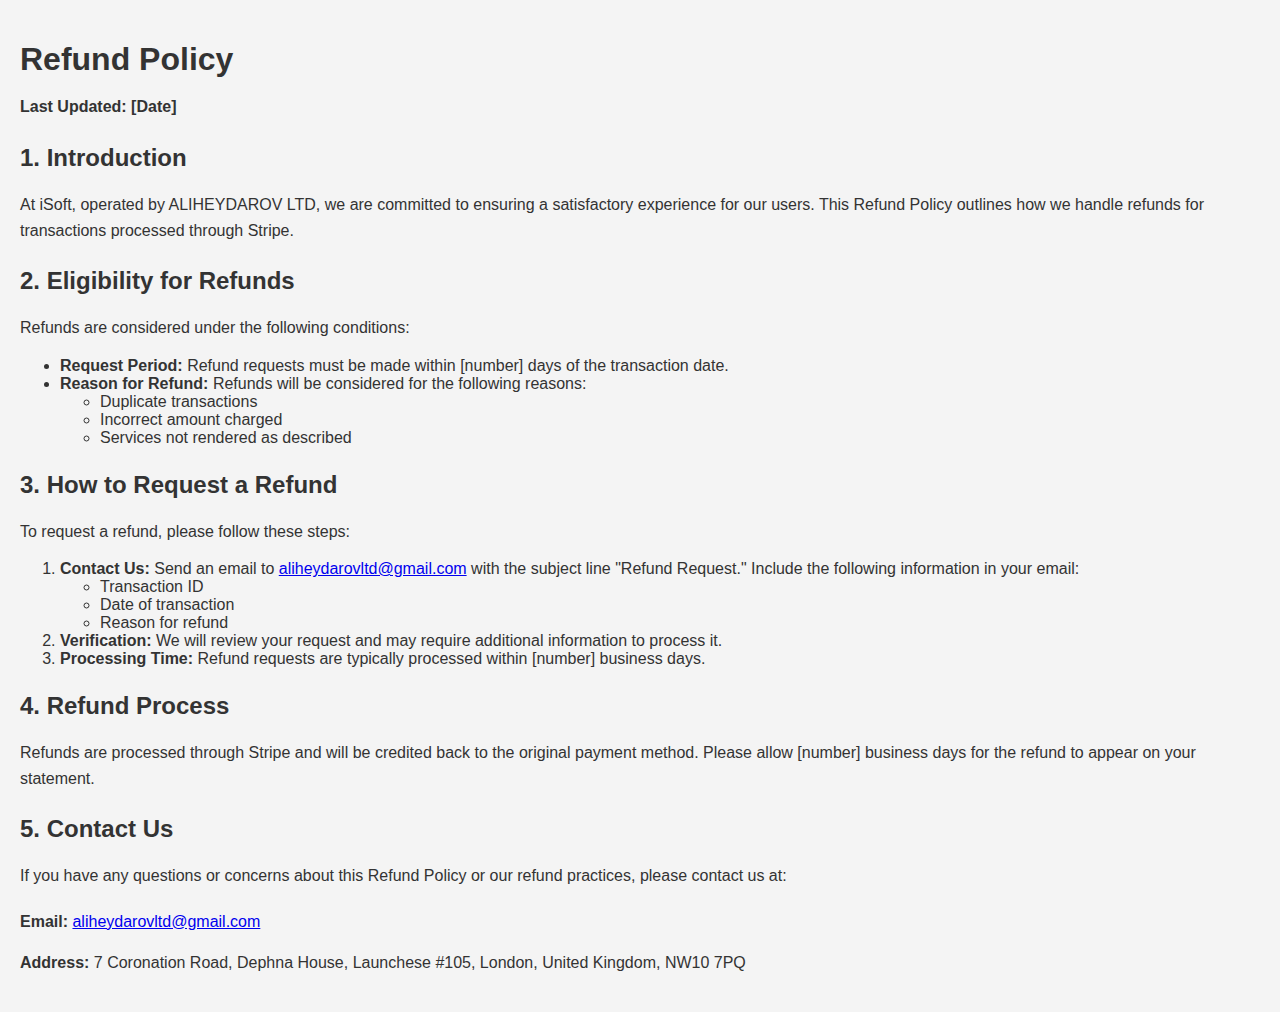
<file: iSoft First Start-Up /login with data 3/Database 2 2/refund.html>
<!DOCTYPE html>
<html lang="en">
<head>
    <meta charset="UTF-8">
    <meta name="viewport" content="width=device-width, initial-scale=1.0">
    <title>Refund Policy - iSoft</title>
    <style>
        body {
            font-family: Arial, sans-serif;
            margin: 0;
            padding: 20px;
            background-color: #f4f4f4;
            color: #333;
        }
        h1 {
            font-size: 2em;
            margin-bottom: 0.5em;
        }
        h2 {
            font-size: 1.5em;
            margin-top: 1em;
        }
        p {
            line-height: 1.6;
        }
        .contact-info {
            margin-top: 20px;
        }
    </style>
</head>
<body>
    <h1>Refund Policy</h1>
    <p><strong>Last Updated: [Date]</strong></p>

    <h2>1. Introduction</h2>
    <p>At iSoft, operated by ALIHEYDAROV LTD, we are committed to ensuring a satisfactory experience for our users. This Refund Policy outlines how we handle refunds for transactions processed through Stripe.</p>

    <h2>2. Eligibility for Refunds</h2>
    <p>Refunds are considered under the following conditions:</p>
    <ul>
        <li><strong>Request Period:</strong> Refund requests must be made within [number] days of the transaction date.</li>
        <li><strong>Reason for Refund:</strong> Refunds will be considered for the following reasons:
            <ul>
                <li>Duplicate transactions</li>
                <li>Incorrect amount charged</li>
                <li>Services not rendered as described</li>
            </ul>
        </li>
    </ul>

    <h2>3. How to Request a Refund</h2>
    <p>To request a refund, please follow these steps:</p>
    <ol>
        <li><strong>Contact Us:</strong> Send an email to <a href="mailto:aliheydarovltd@gmail.com">aliheydarovltd@gmail.com</a> with the subject line "Refund Request." Include the following information in your email:
            <ul>
                <li>Transaction ID</li>
                <li>Date of transaction</li>
                <li>Reason for refund</li>
            </ul>
        </li>
        <li><strong>Verification:</strong> We will review your request and may require additional information to process it.</li>
        <li><strong>Processing Time:</strong> Refund requests are typically processed within [number] business days.</li>
    </ol>

    <h2>4. Refund Process</h2>
    <p>Refunds are processed through Stripe and will be credited back to the original payment method. Please allow [number] business days for the refund to appear on your statement.</p>

    <h2>5. Contact Us</h2>
    <p>If you have any questions or concerns about this Refund Policy or our refund practices, please contact us at:</p>
    <div class="contact-info">
        <p><strong>Email:</strong> <a href="mailto:aliheydarovltd@gmail.com">aliheydarovltd@gmail.com</a></p>
        <p><strong>Address:</strong> 7 Coronation Road, Dephna House, Launchese #105, London, United Kingdom, NW10 7PQ</p>
    </div>
</body>
</html>
</file>
